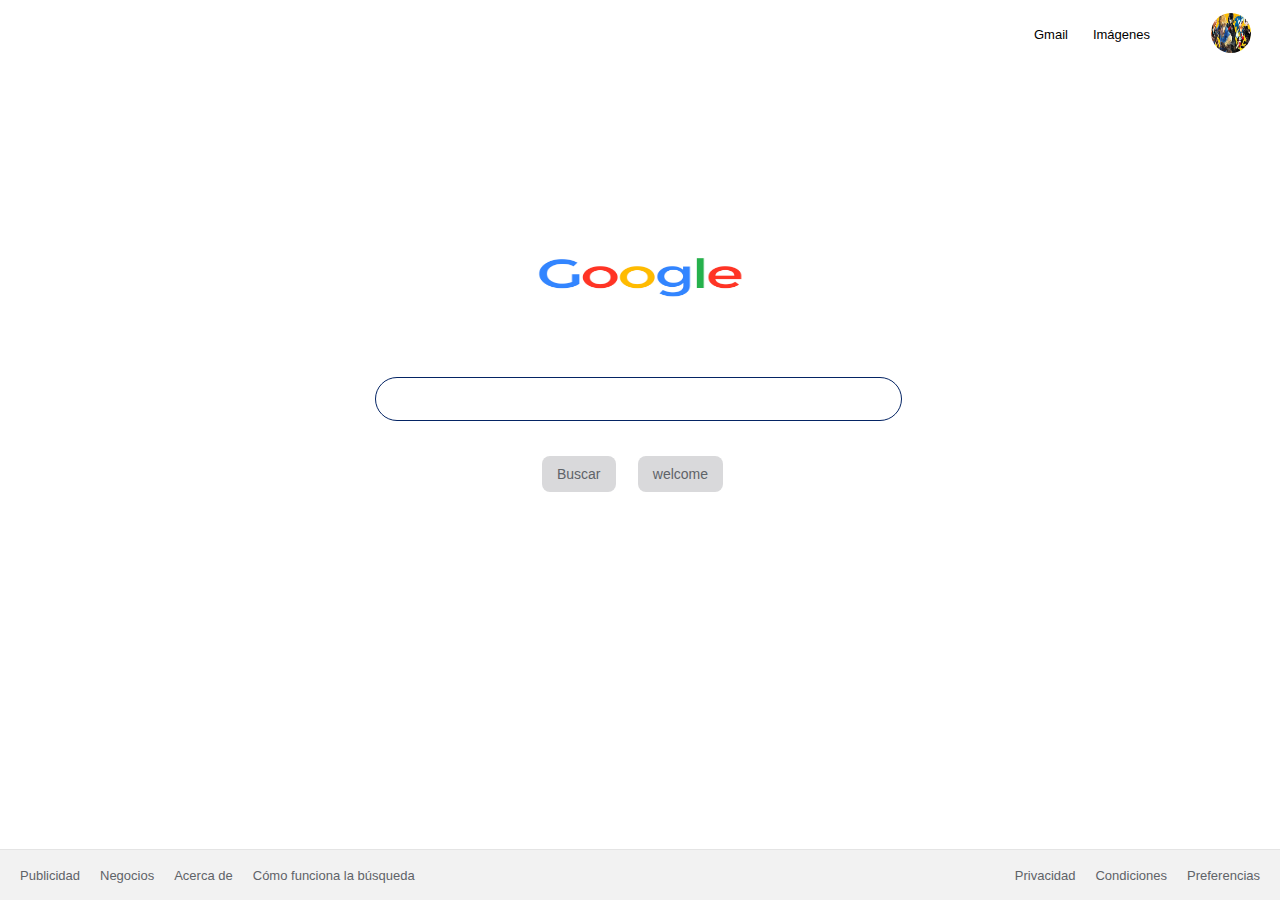
<file: CLONGOOGLE/index.html>
<!DOCTYPE html>
<html lang="es">
    <head>
        <meta charset="UTF-8">
        <meta http-equiv="X-UA-Compatible" content="IE=edge">
        <meta name="viewport" content="width=device-width, initial-scale=1.0">
        <title>Google Clone</title>
        <link rel="stylesheet" href="style.css">
    </head>

    <body>
        <header>
            <nav>
                <ul class="nav-right-section">
                    <li>
                        <a href="">Gmail</a>
                    </li>
                    <li>
                        <a href="">Imágenes</a>
                    </li>
                    <li class="menu-icon">
                        <a href=""></a>
                    </li>
                    <li>
                        <a href="">
                            <img src="IMAGENES/games.jpg" alt="">
                        </a>
                    </li>
                </ul>
            </nav>
        </header> 
        <main>
            <section class="main-logo">
                <img src="IMAGENES/google.jpg" alt="Google Icon">
            </section>
            <section class="main-input">
                <div class="main-input-container">
                    <span class="search-icon"></span>
                        <input type="text">
                    <a class="micro-icon" href=""></a>   
                </div>
            </section>
            <section class="main-buttons">
                <div>
                    <button>Buscar</button>
                    <div>
    
                    </div>
                    <button>welcome</button>
                </div>
            </section>
        </main>

        <footer>
            <ul class="footer-left">
                <li>
                    <a href="">Publicidad</a>
                </li>
                <li>
                    <a href="">Negocios</a>
                </li>
                <li>
                    <a href="">Acerca de</a>
                </li>
                <li>
                    <a href="">Cómo funciona la búsqueda</a>
                </li>
            </ul>
            <ul class="footer-right">
                <li>                
                    <a href="">Privacidad</a>
                </li>
                <li>                
                    <a href="">Condiciones</a>
                </li>
                <li>
                    <a href="">Preferencias</a>
                </li>
            </ul>
    
        </footer>
    </body>
    </html>
</file>
<file: CLONGOOGLE/style.css>
body {

    margin: 0%;
    padding: 0%;
    font-size: 13px;
    font-family: Arial, Helvetica, sans-serif;
}

a {
    text-decoration:aqua;
    cursor: pointer;
}

header {
    width: 100%;
    height: 60%;
}

header nav{
    display: flex;
    justify-content: flex-end;    
}


header nav .nav-right-section {
    width: 250px;
    height: auto;
    display: flex;
    list-style: none;
    justify-content: center;
    align-items: center;


}


nav .nav-right-section a{
    margin-right: 25px;
    color: #000000;
}


nav .nav-right-section .menu-icon{ <!--icono de menu cuadritos-->
    background-image: url('https://img.icons8.com/ios-glyphs/90/000000/circled-menu.png');
    background-repeat: no-repeat;
    background-position: center;
    background-size: contain;
    width: 26px;
    height: 26px;
}


nav .nav-right-section img {
    border-radius: 50px;
    margin-left: 10px;
    width: 40px;
    height: 40px;
}


main {
    margin-top: 150px;
    text-align: center;
}


main .main-logo{
    width: 530px;
    margin: 0 auto;
    margin-bottom: 35px;
}


main .main-logo img{
    width: 330px;
    height: 120px;
}


main .main-input {
    width: 530px;
    margin: 0 auto;
    margin-bottom: 35px;
}


main .main-input-container{
    width: 525px;
    border-radius: 100px;
    border: 1px solid #042464;
    display: flex;
    justify-content: center;
    align-items: center;
    }


    main .main-input input{
        width: 450px;
        height: 40px;
        border: none;
        outline: none;
    }


    main .main-input-container:hover{
        box-shadow: 0 1px 6px 0 #20212447;
        border-color: #dfe1e500;
    }


    main .main-input .search-icon{<!--imagen de lupa-->
        background-image: url('https://img.icons8.com/android/24/000000/search.png');
        background-repeat: no-repeat;
        background-position: center;
        background-size: contain;
        width: 18px;
        height: 18px;


    }


   main .main-input .micro-icon{<!--imagen de microfono-->
        background-image: url('https://upload.wikimedia.org/wikipedia/commons/thumb/e/e8/Google_mic.svg/726px-Google_mic.svg.png');
        background-repeat: no-repeat;
        background-position: center;
        background-size: contain;
        width: 18px;
        height: 18px;
        cursor: pointer;
    }


    main .main-buttons{
        width: 530px;
        margin: 0 auto;
    }
    main .main-buttons div {
        display: inline-block;
    }


    main .main-buttons button {
        height: 36px;
        background-color: #d9d9db;
        border: 0;
        font-size: 14px;
        color: #5f6368;
        border-radius: 8px;
        padding: 0 15px;
        margin-right: 15px;
    }
    main .main-buttons button:hover{
        border: 1px solid #c6c6c6;
        box-shadow: 0 1px 1px #f9f9ff;
        color: #222;
    }


    footer{
        width: 100%;
        height: 50px;
        position: absolute;
        bottom: 0;
        display: grid;
        grid-template-columns: 1fr 1fr;
        align-items: center;
        font-size: 13px;
        background-color: #f2f2f2;
        border-top: 1px solid #e4e4e4;
    }


    footer ul{
        margin: 10px;
        list-style: none;
        display: flex;
        padding-left: 0;
    }


    footer .footer-left {
        justify-self: left;
    }


    footer .footer-right {
        justify-self: right;
    }


    footer ul li a {
        margin: 10px;
        color: #5f6368;
    }
</file>
